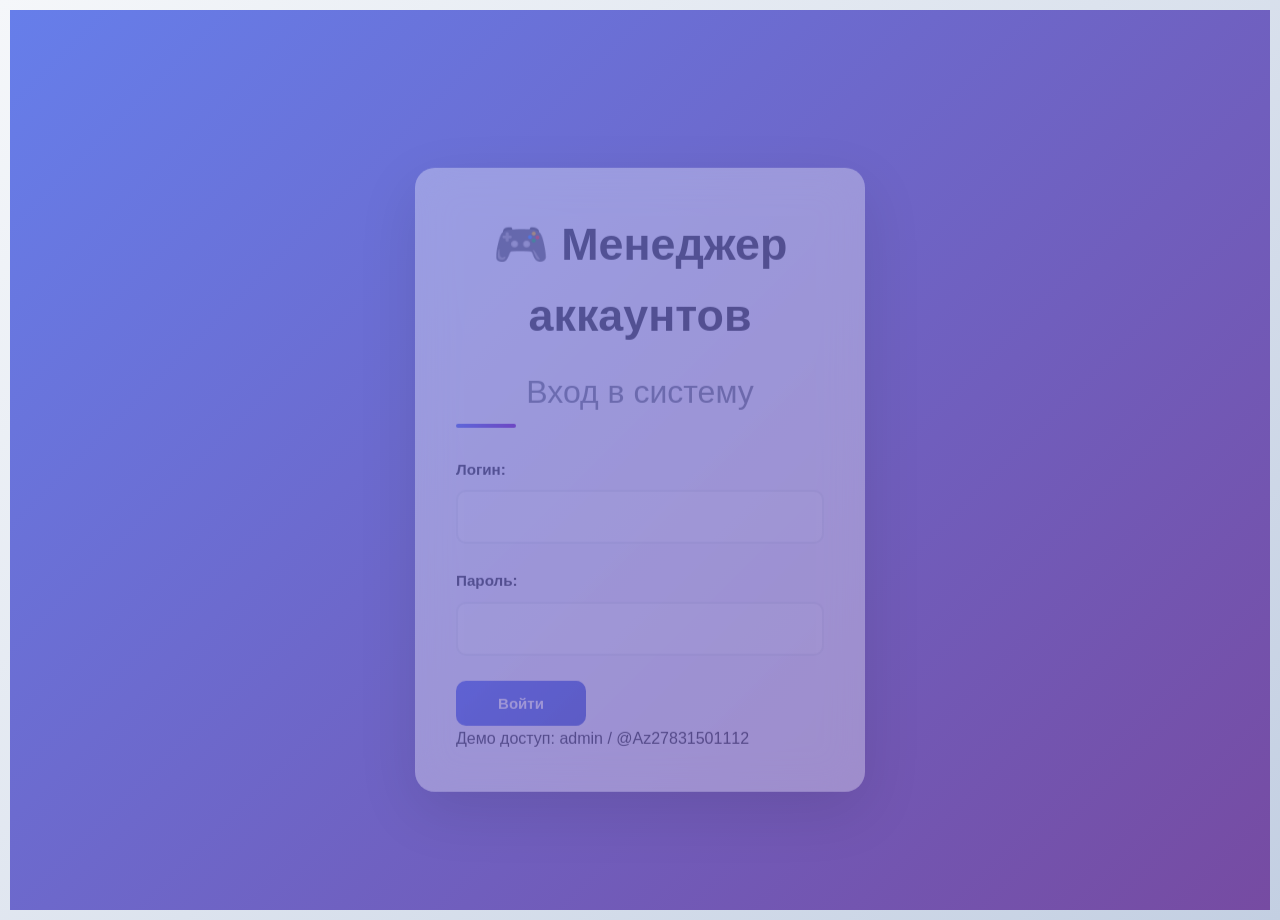
<file: index.html>
<!DOCTYPE html>
<html>
<head>
    <meta charset="UTF-8">
    <meta http-equiv="refresh" content="0; url=login.html">
    <title>Менеджер аккаунтов</title>
</head>
<body>
    <p>Перенаправление на страницу входа...</p>
</body>
</html>
</file>
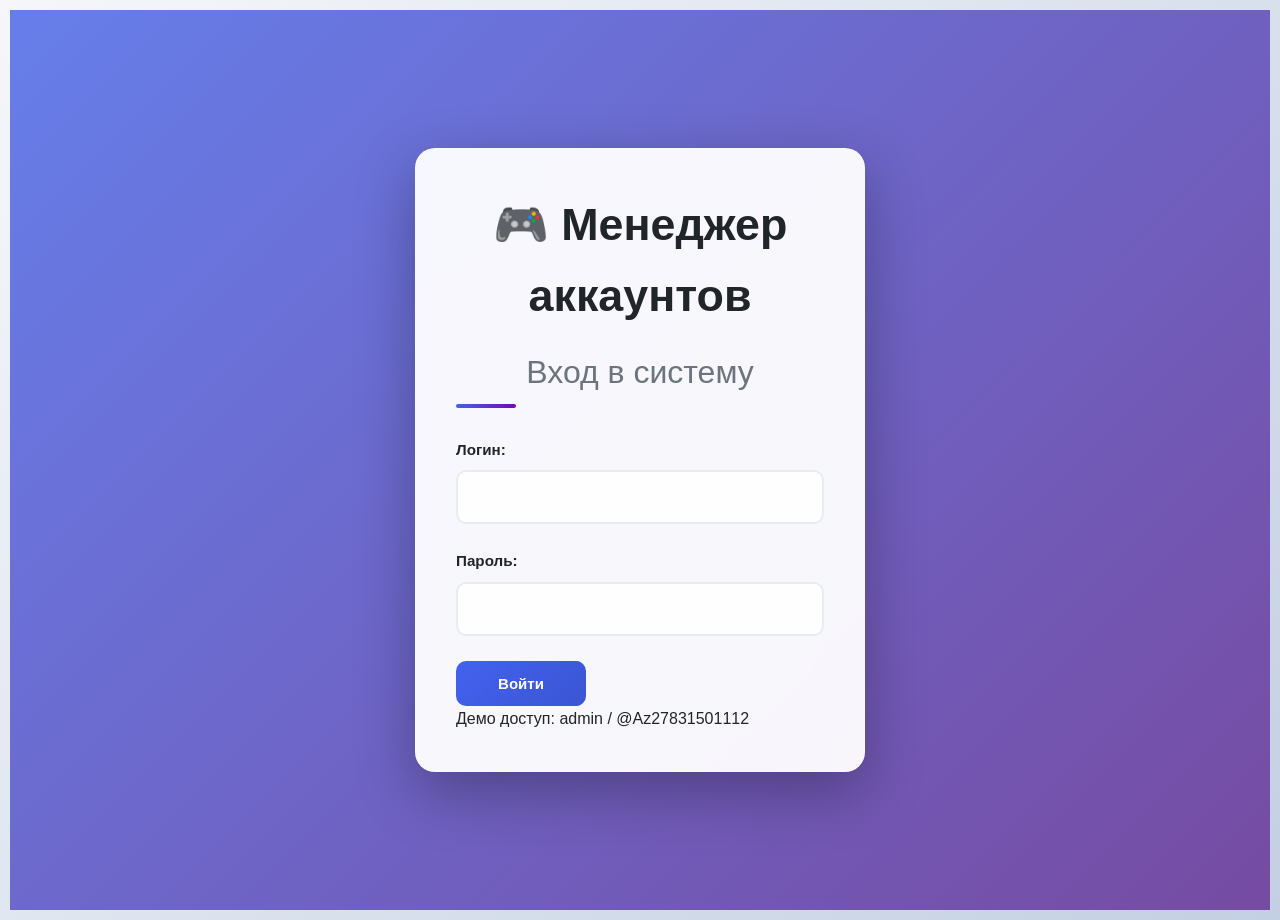
<file: accounts.html>
<!DOCTYPE html>
<html lang="ru">
<head>
    <meta charset="UTF-8">
    <meta name="viewport" content="width=device-width, initial-scale=1.0">
    <title>Список аккаунтов - Менеджер игровых аккаунтов</title>
    <link rel="stylesheet" href="style.css">
</head>
<body>
    <div class="container">
        <h1><span>📋</span><span>Список аккаунтов</span></h1>
        
        <div class="nav-buttons"></div>

        <div class="section">
            <div class="filters">
                <select id="filterGame" class="input">
                    <option value="">Все игры</option>
                </select>
                <input type="text" id="searchAccount" placeholder="Поиск по логину или почте..." class="input">
                <button onclick="filterAccounts()" class="btn btn-primary">Применить</button>
                <button onclick="clearFilters()" class="btn btn-secondary">Сбросить</button>
            </div>
        </div>

        <div class="section">
            <h2>👥 Все аккаунты</h2>
            <div id="accountsList" class="accounts-grid"></div>
        </div>
    </div>

    <div id="editModal" class="modal">
        <div class="modal-content">
            <span class="close" onclick="closeModal()">&times;</span>
            <h2>✏️ Редактировать аккаунт</h2>
            <div id="editForm" class="form-grid"></div>
        </div>
    </div>

    <script src="script.js"></script>
    <script src="auth.js"></script>
</body>
</html>
</file>
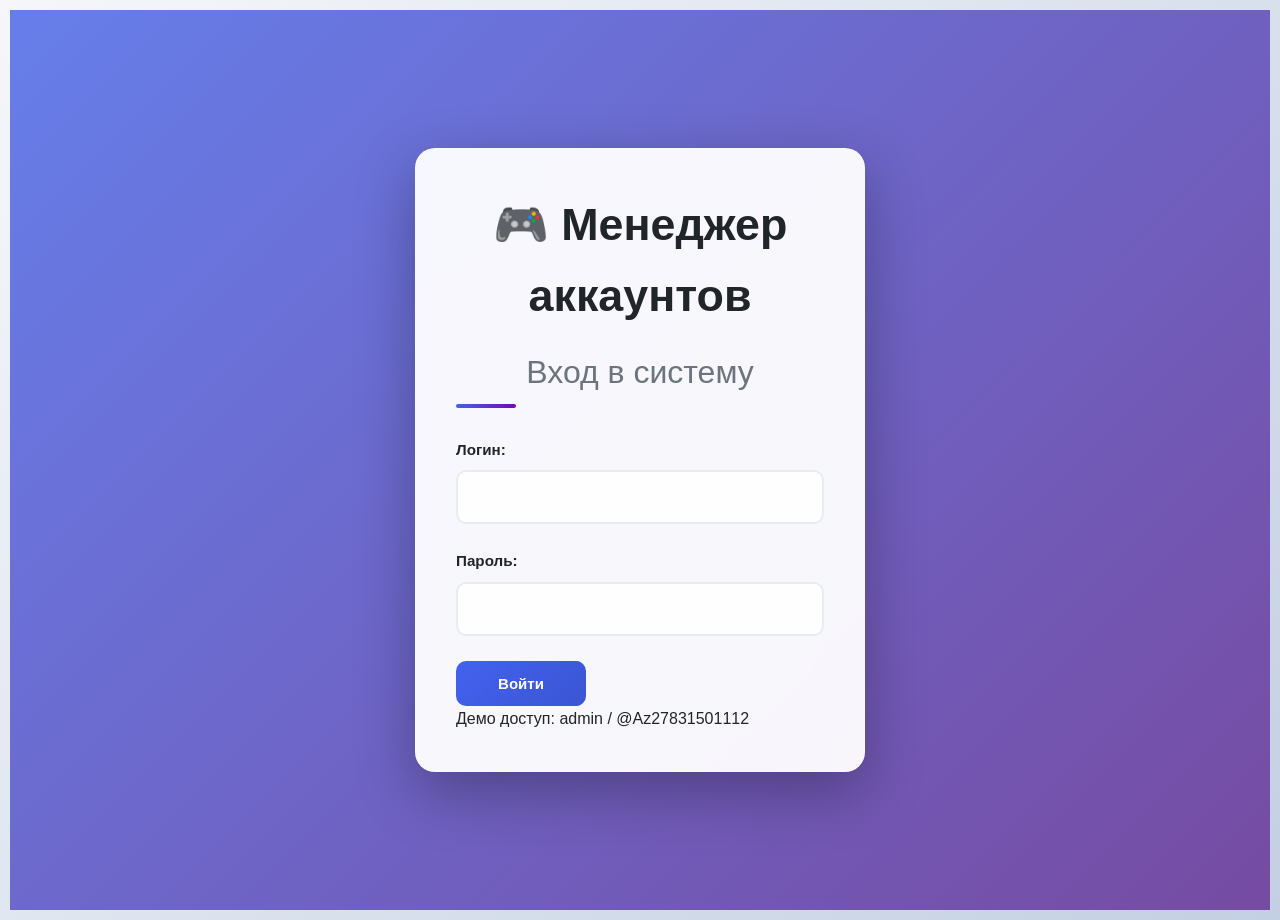
<file: add-account.html>
<!DOCTYPE html>
<html lang="ru">
<head>
    <meta charset="UTF-8">
    <meta name="viewport" content="width=device-width, initial-scale=1.0">
    <title>Добавить аккаунт - Менеджер игровых аккаунтов</title>
    <link rel="stylesheet" href="style.css">
</head>
<body>
    <div class="container">
        <h1><span>🎮</span><span>Добавить игровой аккаунт</span></h1>
        
        <div class="nav-buttons"></div>

        <div class="section">
            <h2>👤 Добавить новый аккаунт</h2>
            <div class="form-grid">
                <select id="accountGame" class="input" required>
                    <option value="">Выберите игру</option>
                </select>
                <input type="number" id="purchaseAmount" placeholder="Сумма закупа" class="input" step="0.01">
                <input type="text" id="psnLogin" placeholder="Логин PSN" class="input">
                <input type="text" id="psnPassword" placeholder="Пароль PSN" class="input">
                <input type="email" id="email" placeholder="Почта" class="input">
                <input type="text" id="emailPassword" placeholder="Пароль от почты" class="input">
                <input type="email" id="backupEmail" placeholder="Резервная почта" class="input">
                <input type="text" id="birthDate" placeholder="Дата рождения" class="input">
                <input type="text" id="psnCodes" placeholder="Коды PSN" class="input">
                <input type="text" id="psnAuthenticator" placeholder="PSN Аутентификатор" class="input">
                
                <div class="positions-section" style="grid-column: 1 / -1;">
                    <h3>Количество позиций:</h3>
                    <div class="positions-grid">
                        <label>П2 PS4: <input type="number" id="p2_ps4" class="input-small" value="0" min="0"></label>
                        <label>П3 PS4: <input type="number" id="p3_ps4" class="input-small" value="0" min="0"></label>
                        <label>П2 PS5: <input type="number" id="p2_ps5" class="input-small" value="0" min="0"></label>
                        <label>П3 PS5: <input type="number" id="p3_ps5" class="input-small" value="0" min="0"></label>
                    </div>
                </div>
                
                <button onclick="addAccount()" class="btn btn-success" style="grid-column: 1 / -1;">Добавить аккаунт</button>
            </div>
        </div>
    </div>

    <script src="script.js"></script>
    <script src="auth.js"></script>
</body>
</html>
</file>
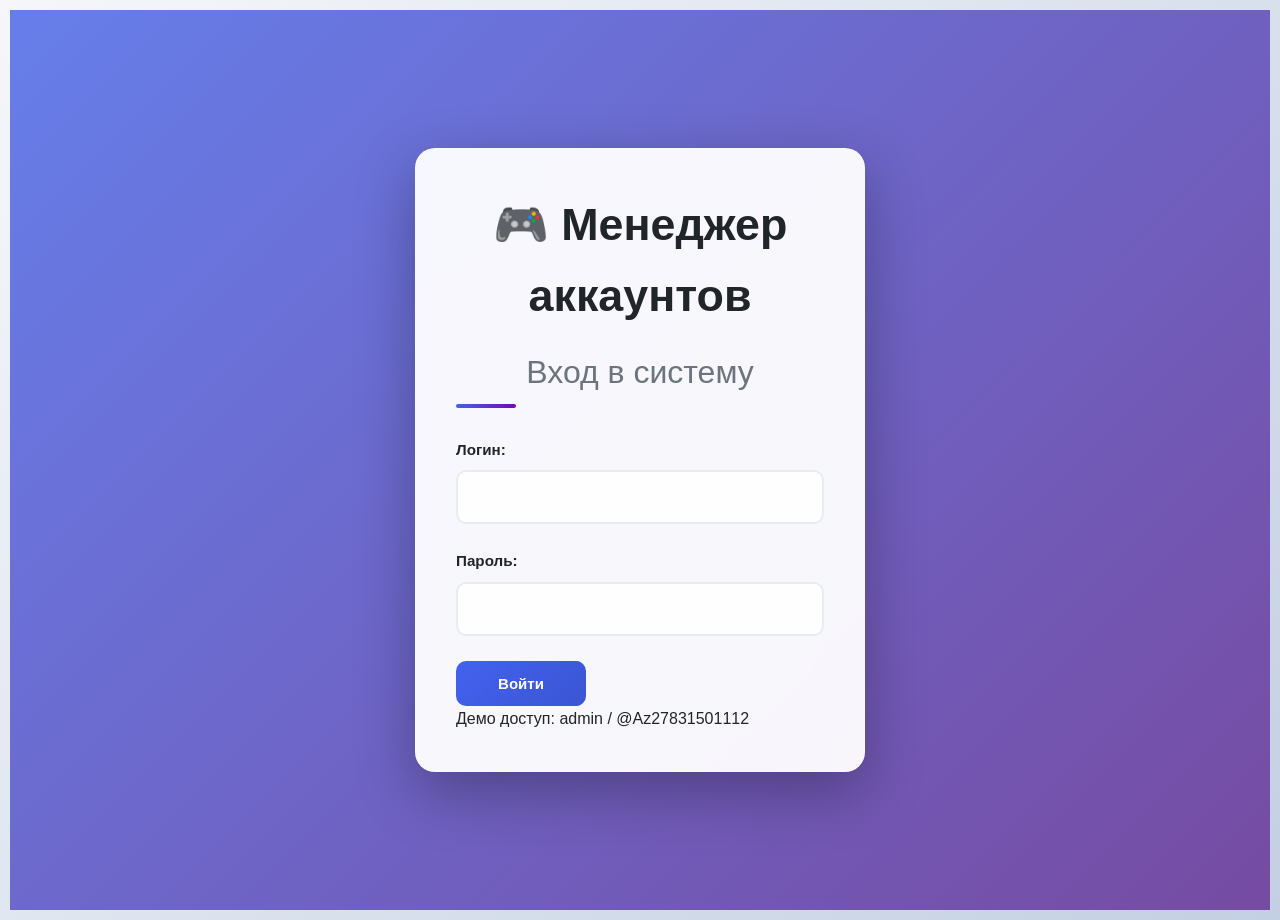
<file: free-accounts.html>
<!DOCTYPE html>
<html lang="ru">
<head>
    <meta charset="UTF-8">
    <meta name="viewport" content="width=device-width, initial-scale=1.0">
    <title>Свободные аккаунты - Менеджер игровых аккаунтов</title>
    <link rel="stylesheet" href="style.css">
</head>
<body>
    <div class="container">
        <h1><span>🆓</span><span>Свободные аккаунты</span></h1>
        
        <div class="nav-buttons"></div>

        <div class="section">
            <h2>👥 Аккаунты без привязки к игре</h2>
            <div id="freeAccountsList" class="accounts-grid"></div>
        </div>
    </div>

    <div id="editFreeModal" class="modal">
        <div class="modal-content">
            <span class="close" onclick="closeFreeModal()">&times;</span>
            <h2>🎮 Привязать игру к аккаунту</h2>
            <div id="editFreeForm" class="form-grid"></div>
        </div>
    </div>

    <script src="script.js"></script>
    <script src="auth.js"></script>
</body>
</html>
</file>
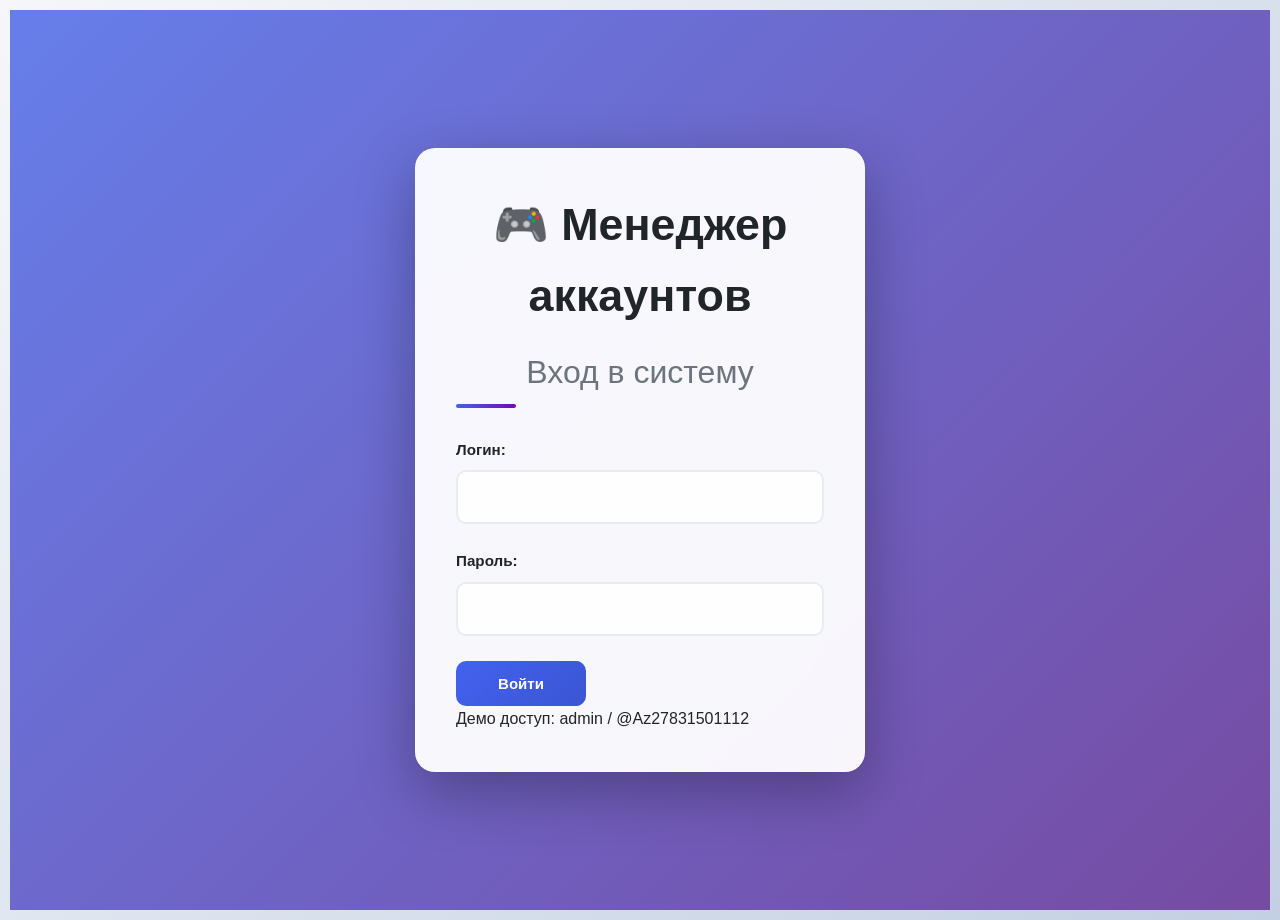
<file: games.html>
<!DOCTYPE html>
<html lang="ru">
<head>
    <meta charset="UTF-8">
    <meta name="viewport" content="width=device-width, initial-scale=1.0">
    <title>Управление играми - Менеджер игровых аккаунтов</title>
    <link rel="stylesheet" href="style.css">
</head>
<body>
    <div class="container">
        <h1><span>🎯</span><span>Управление играми</span></h1>
        
        <div class="nav-buttons"></div>

        <div class="section">
            <h2>➕ Добавить игру</h2>
            <div class="form-container">
                <input type="text" id="gameName" placeholder="Название игры" class="input">
                <button onclick="addGame()" class="btn btn-primary">Добавить игру</button>
            </div>
        </div>

        <div class="section">
            <h2>📚 Список игр</h2>
            <div id="gamesList" class="list"></div>
        </div>
    </div>

    <script src="script.js"></script>
    <script src="auth.js"></script>
</body>
</html>
</file>
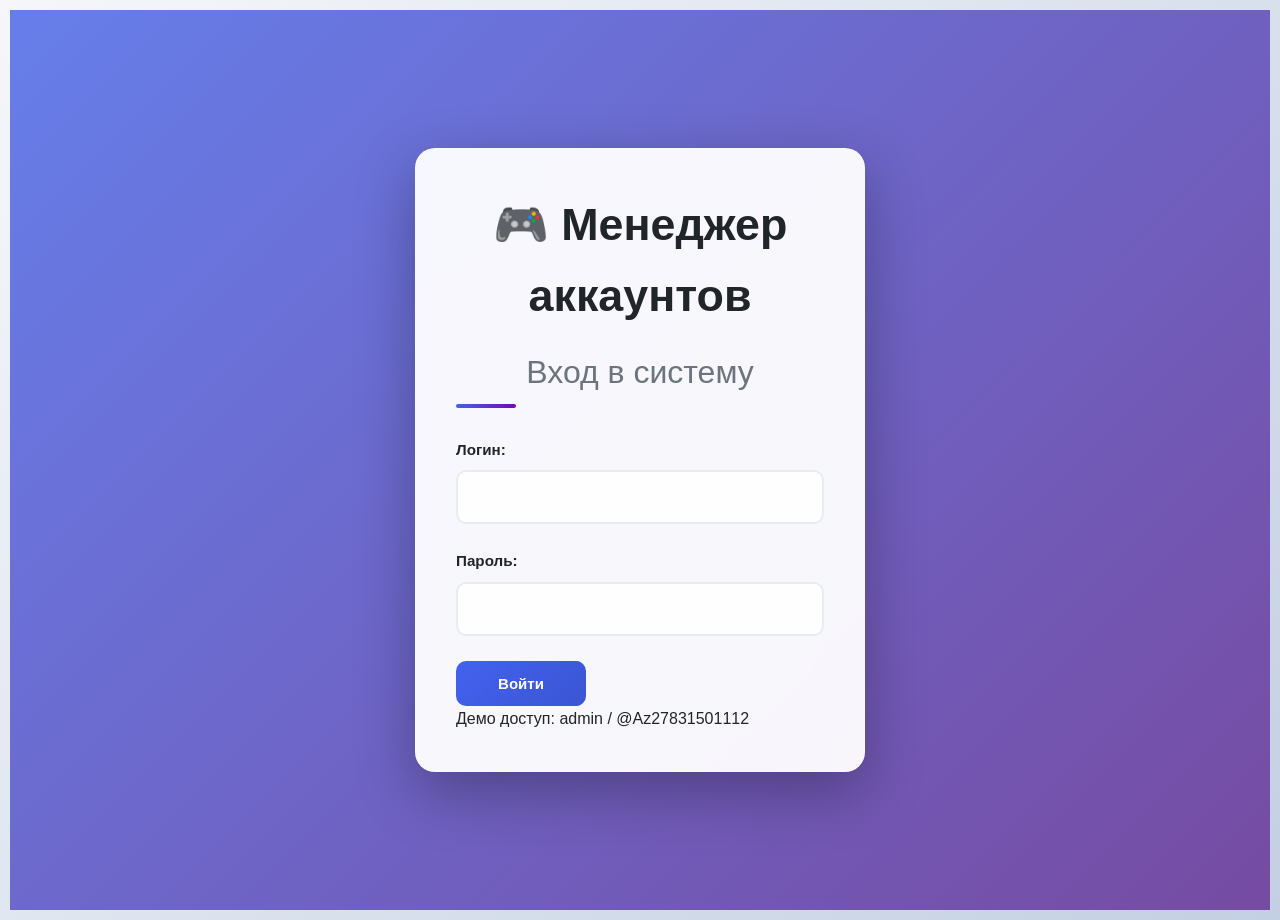
<file: login.html>
<!DOCTYPE html>
<html lang="ru">
<head>
    <meta charset="UTF-8">
    <meta name="viewport" content="width=device-width, initial-scale=1.0">
    <title>Вход - Менеджер игровых аккаунтов</title>
    <link rel="stylesheet" href="style.css">
</head>
<body>
    <div class="login-container">
        <div class="login-form">
            <h1>🎮 Менеджер аккаунтов</h1>
            <h2>Вход в систему</h2>
            
            <form id="loginForm">
                <div class="input-group">
                    <label for="loginUsername">Логин:</label>
                    <input type="text" id="loginUsername" required class="input">
                </div>
                
                <div class="input-group">
                    <label for="loginPassword">Пароль:</label>
                    <input type="password" id="loginPassword" required class="input">
                </div>
                
                <button type="submit" class="btn btn-primary btn-block">Войти</button>
            </form>
            
            <div id="loginError" style="color: red; margin-top: 15px; display: none;"></div>
            
            <div class="login-footer">
                <p>Демо доступ: admin / @Az27831501112</p>
            </div>
        </div>
    </div>

    <script src="auth.js"></script>
    <script>
        // Если уже авторизован - перенаправляем
        if (auth.currentUser) {
            window.location.href = 'manager.html';
        }

        document.getElementById('loginForm').addEventListener('submit', function(e) {
            e.preventDefault();
            
            const username = document.getElementById('loginUsername').value;
            const password = document.getElementById('loginPassword').value;
            
            if (auth.login(username, password)) {
                window.location.href = 'manager.html';
            } else {
                document.getElementById('loginError').textContent = 'Неверный логин или пароль';
                document.getElementById('loginError').style.display = 'block';
            }
        });
    </script>
</body>
</html>
</file>
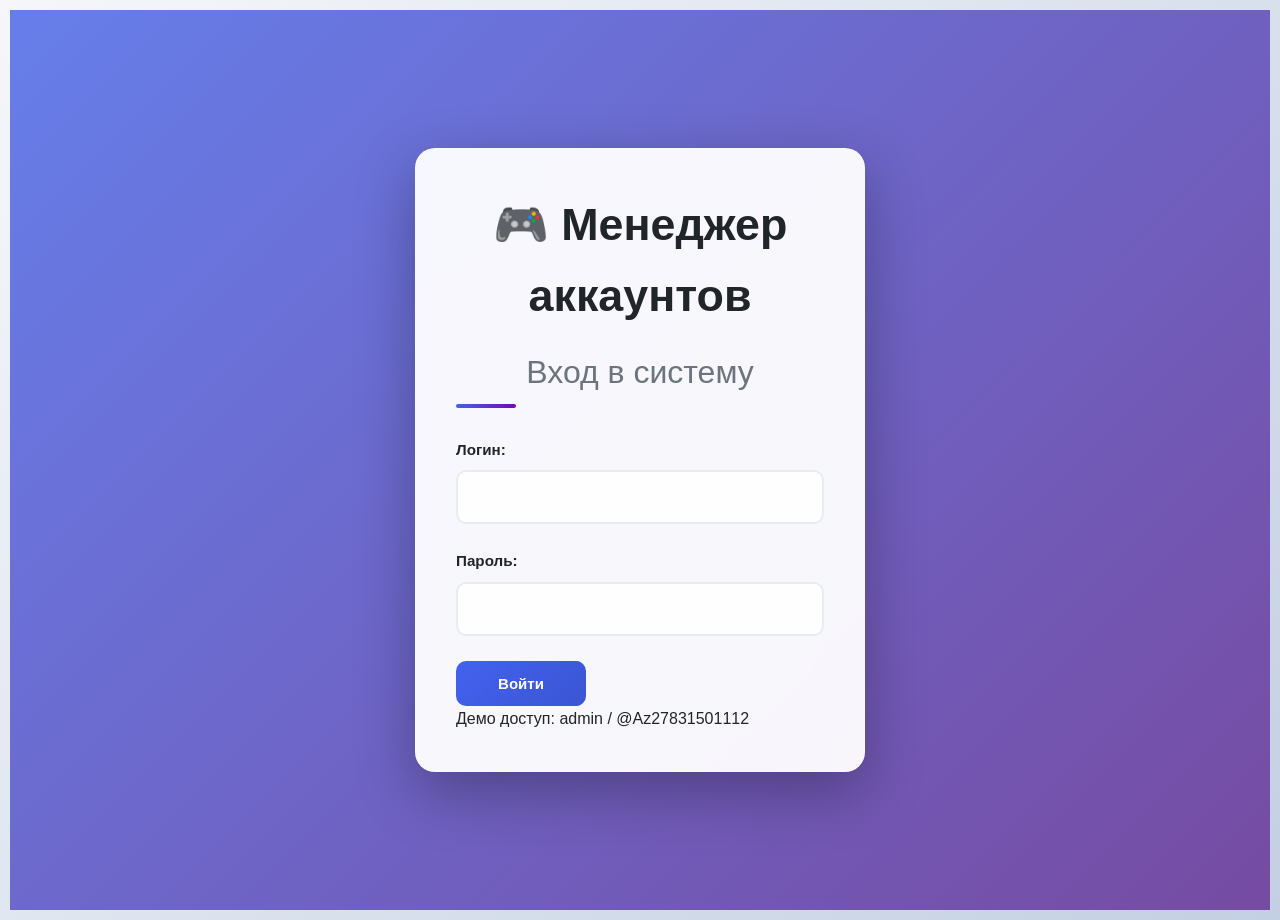
<file: manager.html>
<!DOCTYPE html>
<html lang="ru">
<head>
    <meta charset="UTF-8">
    <meta name="viewport" content="width=device-width, initial-scale=1.0">
    <title>Менеджер аккаунтов - Менеджер игровых аккаунтов</title>
    <link rel="stylesheet" href="style.css">
</head>
<body>
    <div class="container">
        <h1><span>👨‍💼</span><span>Менеджер аккаунтов</span></h1>
        
        <div class="nav-buttons"></div>

        <div class="section">
            <h2>🎯 Поиск аккаунтов</h2>
            <div class="search-container">
                <div class="search-group">
                    <label>Поиск по игре:</label>
                    <select id="managerGame" class="input">
                        <option value="">Выберите игру</option>
                    </select>
                    <button onclick="searchByGame()" class="btn btn-primary">Найти по игре</button>
                </div>
                
                <div class="search-group">
                    <label>Поиск по логину:</label>
                    <input type="text" id="managerLogin" placeholder="Введите логин PSN..." class="input">
                    <button onclick="searchByLogin()" class="btn btn-primary">Найти по логину</button>
                </div>
                
                <button onclick="clearManagerSearch()" class="btn btn-secondary">Очистить поиск</button>
            </div>
        </div>

        <div id="statsSection" class="stats-section" style="display: none;"></div>

        <div class="section">
            <h2>📊 Результаты поиска</h2>
            <div id="searchResults" class="accounts-grid-horizontal"></div>
        </div>
    </div>

    <div id="saleModal" class="modal">
        <div class="modal-content">
            <span class="close" onclick="closeSaleModal()">&times;</span>
            <div id="saleModalContent"></div>
        </div>
    </div>

    <script src="script.js"></script>
    <script src="auth.js"></script>
</body>
</html>
</file>
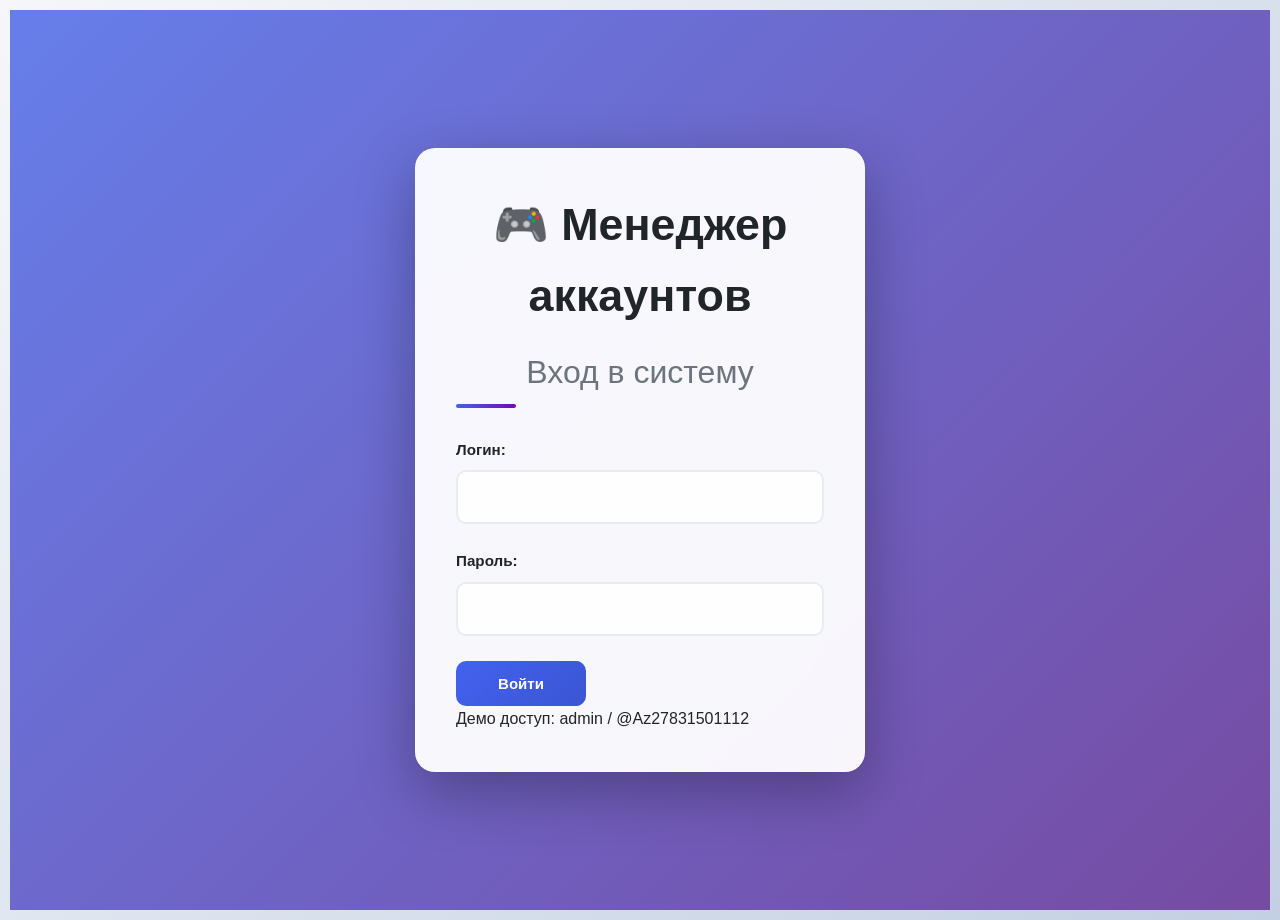
<file: reports.html>
<!DOCTYPE html>
<html lang="ru">
<head>
    <meta charset="UTF-8">
    <meta name="viewport" content="width=device-width, initial-scale=1.0">
    <title>Отчеты - Менеджер игровых аккаунтов</title>
    <link rel="stylesheet" href="style.css">
</head>
<body>
    <div class="container">
        <h1><span>📊</span><span>Отчеты и статистика</span></h1>
        
        <div class="nav-buttons"></div>

        <div class="section">
            <h2>📅 Период отчета</h2>
            <div class="period-selector">
                <div class="period-group">
                    <label for="startDate">С:</label>
                    <input type="date" id="startDate" class="input">
                </div>
                <div class="period-group">
                    <label for="endDate">По:</label>
                    <input type="date" id="endDate" class="input">
                </div>
                <button onclick="generateReport()" class="btn btn-primary">Сгенерировать отчет</button>
                <button onclick="generateFullReport()" class="btn btn-secondary">За все время</button>
            </div>
        </div>

        <div id="reportResults"></div>
    </div>

    <script src="script.js"></script>
    <script src="auth.js"></script>
</body>
</html>
</file>
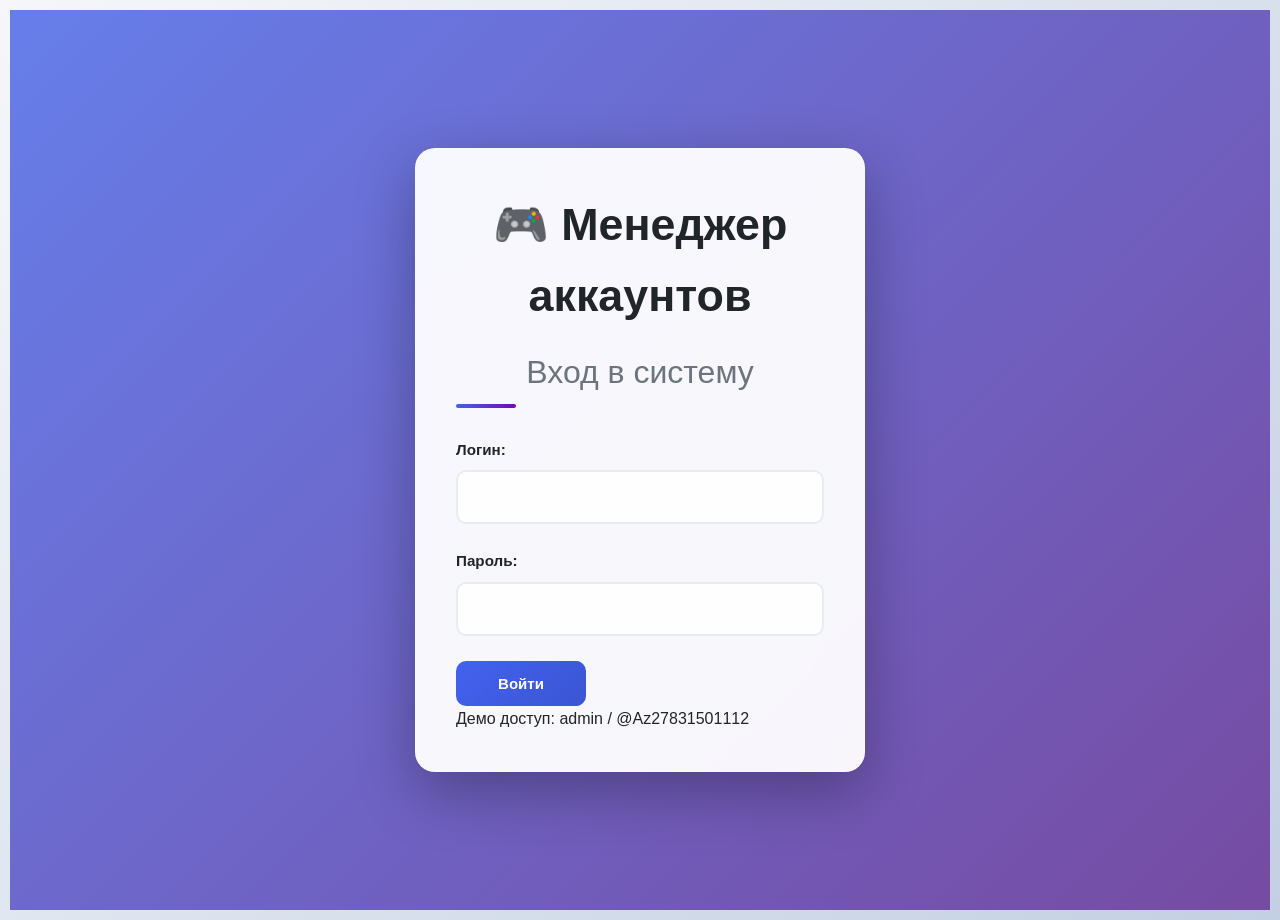
<file: workers.html>
<!DOCTYPE html>
<html lang="ru">
<head>
    <meta charset="UTF-8">
    <meta name="viewport" content="width=device-width, initial-scale=1.0">
    <title>Работники - Менеджер игровых аккаунтов</title>
    <link rel="stylesheet" href="style.css">
</head>
<body>
    <div class="container">
        <h1>👑 Управление работниками</h1>
        
        <div class="nav-buttons"></div>

        <div id="accessDenied" class="section" style="display: none;">
            <div class="empty">
                <h2>🚫 Доступ запрещен</h2>
                <p>Только администратор имеет доступ к управлению работниками</p>
                <button onclick="location.href='manager.html'" class="btn btn-primary">Вернуться на панель</button>
            </div>
        </div>

        <div id="adminContent" style="display: none;">
            <div class="section">
                <h2>➕ Добавить работника</h2>
                <div class="form-grid">
                    <input type="text" id="newWorkerName" placeholder="ФИО работника" class="input" required>
                    <input type="text" id="newWorkerLogin" placeholder="Логин" class="input" required>
                    <input type="password" id="newWorkerPassword" placeholder="Пароль" class="input" required>
                    <button onclick="addNewWorker()" class="btn btn-success" style="grid-column: 1 / -1;">Добавить работника</button>
                </div>
            </div>

            <div class="section">
                <h2>📋 Список работников</h2>
                <div id="workersList" class="list"></div>
            </div>
        </div>
    </div>

    <script src="script.js"></script>
    <script src="auth.js"></script>
    <script src="workers.js"></script>
    <script>
        function checkAccess() {
            if (!auth.isAdmin()) {
                document.getElementById('accessDenied').style.display = 'block';
                document.getElementById('adminContent').style.display = 'none';
            } else {
                document.getElementById('accessDenied').style.display = 'none';
                document.getElementById('adminContent').style.display = 'block';
                displayWorkers();
            }
        }

        function addNewWorker() {
            if (!auth.isAdmin()) {
                alert('Недостаточно прав');
                return;
            }

            const workerData = {
                name: document.getElementById('newWorkerName').value,
                username: document.getElementById('newWorkerLogin').value,
                password: document.getElementById('newWorkerPassword').value
            };

            if (workersManager.addWorker(workerData)) {
                alert('Работник успешно добавлен!');
                displayWorkers();
                document.getElementById('newWorkerName').value = '';
                document.getElementById('newWorkerLogin').value = '';
                document.getElementById('newWorkerPassword').value = '';
            }
        }

        function displayWorkers() {
            if (!auth.isAdmin()) return;

            const workersList = document.getElementById('workersList');
            const workers = workersManager.getWorkers();

            if (workers.length === 0) {
                workersList.innerHTML = '<div class="empty">Нет работников</div>';
                return;
            }

            workersList.innerHTML = workers.map(worker => `
                <div class="item">
                    <div class="account-info">
                        <strong>${worker.name}</strong>
                        <div>
                            <small>Логин: ${worker.username} | Роль: ${worker.role === 'admin' ? '👑 Администратор' : '👷 Работник'}</small>
                            <br>
                            <small>Добавлен: ${new Date(worker.created).toLocaleDateString('ru-RU')} | 
                            Статус: ${worker.active ? '✅ Активен' : '❌ Неактивен'}</small>
                        </div>
                    </div>
                    <div>
                        ${worker.id !== auth.currentUser.id ? 
                            `<button class="btn btn-danger btn-small" onclick="deleteWorker(${worker.id})">🗑️ Удалить</button>` : 
                            '<span class="current-user">Это вы</span>'
                        }
                    </div>
                </div>
            `).join('');
        }

        function deleteWorker(workerId) {
            if (!auth.isAdmin()) {
                alert('Недостаточно прав');
                return;
            }

            if (confirm('Удалить этого работника?')) {
                if (workersManager.deleteWorker(workerId)) {
                    displayWorkers();
                }
            }
        }

        document.addEventListener('DOMContentLoaded', checkAccess);
    </script>
</body>
</html>
</file>
<file: style.css>
* {
    margin: 0;
    padding: 0;
    box-sizing: border-box;
}

:root {
    --primary: #4361ee;
    --primary-dark: #3a56d4;
    --secondary: #7209b7;
    --success: #4cc9f0;
    --danger: #f72585;
    --warning: #f8961e;
    --light: #f8f9fa;
    --dark: #212529;
    --gray: #6c757d;
    --gray-light: #e9ecef;
    --border-radius: 12px;
    --shadow: 0 4px 20px rgba(0, 0, 0, 0.08);
    --shadow-hover: 0 8px 30px rgba(0, 0, 0, 0.12);
    --transition: all 0.3s cubic-bezier(0.4, 0, 0.2, 1);
}

body {
    font-family: 'Inter', -apple-system, BlinkMacSystemFont, 'Segoe UI', Roboto, sans-serif;
    line-height: 1.6;
    color: var(--dark);
    background: linear-gradient(135deg, #f5f7fa 0%, #c3cfe2 100%);
    min-height: 100vh;
    padding: 10px;
}

.container {
    max-width: 1200px;
    margin: 0 auto;
    background: rgba(255, 255, 255, 0.95);
    backdrop-filter: blur(10px);
    padding: 25px;
    border-radius: var(--border-radius);
    box-shadow: var(--shadow);
    border: 1px solid rgba(255, 255, 255, 0.2);
}

/* Заголовки */
h1 {
    text-align: center;
    margin-bottom: 30px;
    color: var(--dark);
    font-size: clamp(1.8rem, 4vw, 2.8rem);
    font-weight: 800;
    position: relative;
}

h1 span:not(:first-child) {
    background: linear-gradient(135deg, var(--primary) 0%, var(--secondary) 100%);
    -webkit-background-clip: text;
    -webkit-text-fill-color: transparent;
    background-clip: text;
}

/* Эмодзи остаются своими цветами */
h1 span:first-child {
    display: inline-block;
    margin-right: 10px;
    -webkit-text-fill-color: initial !important;
    background: none !important;
}

h2 {
    margin-bottom: 25px;
    color: var(--dark);
    font-weight: 700;
    font-size: clamp(1.4rem, 3vw, 2rem);
    position: relative;
    padding-bottom: 10px;
}

h2::after {
    content: '';
    position: absolute;
    bottom: 0;
    left: 0;
    width: 60px;
    height: 4px;
    background: linear-gradient(90deg, var(--primary), var(--secondary));
    border-radius: 2px;
}

h3 {
    color: var(--dark);
    margin-bottom: 20px;
    font-weight: 600;
    font-size: clamp(1.2rem, 2.5vw, 1.6rem);
}

/* Навигация */
.nav-buttons {
    display: flex;
    gap: 12px;
    margin-bottom: 30px;
    flex-wrap: wrap;
    justify-content: center;
    padding: 15px;
    background: rgba(255, 255, 255, 0.7);
    backdrop-filter: blur(10px);
    border-radius: var(--border-radius);
    border: 1px solid rgba(255, 255, 255, 0.3);
    box-shadow: 0 2px 10px rgba(0, 0, 0, 0.05);
    transition: all 0.3s ease;
}

/* Кнопки навигации с правильными отступами для эмодзи */
.nav-buttons .btn {
    display: flex;
    align-items: center;
    justify-content: center;
    gap: 8px;
    padding: 14px 20px;
    min-width: 160px;
    text-align: center;
}

.nav-buttons .btn span {
    display: inline-block;
}

.nav-text {
    font-weight: 500;
    white-space: nowrap;
}

/* Мобильное меню */
.mobile-menu-toggle {
    display: none;
    width: 100%;
    padding: 16px;
    margin-bottom: 15px;
    background: linear-gradient(135deg, var(--primary) 0%, var(--primary-dark) 100%);
    color: white;
    border: none;
    border-radius: 10px;
    font-size: 16px;
    font-weight: 600;
    cursor: pointer;
    text-align: center;
    transition: var(--transition);
}

.mobile-menu-toggle:hover {
    transform: translateY(-2px);
    box-shadow: var(--shadow-hover);
}

/* Основные кнопки */
.btn {
    padding: 14px 24px;
    border: none;
    border-radius: 10px;
    font-size: 15px;
    font-weight: 600;
    cursor: pointer;
    transition: var(--transition);
    display: inline-flex;
    align-items: center;
    justify-content: center;
    gap: 8px;
    flex: 1;
    min-width: 130px;
    text-align: center;
    white-space: nowrap;
    overflow: hidden;
    text-overflow: ellipsis;
    position: relative;
    overflow: hidden;
}

.btn::after {
    content: '';
    position: absolute;
    top: 50%;
    left: 50%;
    width: 5px;
    height: 5px;
    background: rgba(255, 255, 255, 0.5);
    opacity: 0;
    border-radius: 100%;
    transform: scale(1, 1) translate(-50%);
    transform-origin: 50% 50%;
}

.btn:focus:not(:active)::after {
    animation: ripple 1s ease-out;
}

@keyframes ripple {
    0% {
        transform: scale(0, 0);
        opacity: 0.5;
    }
    100% {
        transform: scale(20, 20);
        opacity: 0;
    }
}

.btn-primary {
    background: linear-gradient(135deg, var(--primary) 0%, var(--primary-dark) 100%);
    color: white;
}

.btn-secondary {
    background: linear-gradient(135deg, var(--gray) 0%, #5a6268 100%);
    color: white;
}

.btn-success {
    background: linear-gradient(135deg, var(--success) 0%, #00b4d8 100%);
    color: white;
}

.btn-danger {
    background: linear-gradient(135deg, var(--danger) 0%, #e63946 100%);
    color: white;
}

.btn:hover {
    transform: translateY(-3px);
    box-shadow: var(--shadow-hover);
}

.btn:active {
    transform: translateY(-1px);
}

.btn-small {
    padding: 10px 18px;
    font-size: 14px;
    min-width: auto;
    border-radius: 8px;
}

/* Секции */
.section {
    margin-bottom: 30px;
    padding: 25px;
    background: rgba(255, 255, 255, 0.9);
    backdrop-filter: blur(10px);
    border-radius: var(--border-radius);
    border: 1px solid rgba(255, 255, 255, 0.3);
    box-shadow: 0 2px 15px rgba(0, 0, 0, 0.05);
    transition: var(--transition);
}

.section:hover {
    box-shadow: 0 5px 25px rgba(0, 0, 0, 0.08);
    transform: translateY(-2px);
}

/* Формы */
.form-container {
    display: flex;
    gap: 15px;
    margin-bottom: 25px;
    align-items: end;
    flex-wrap: wrap;
}

.form-grid {
    display: grid;
    grid-template-columns: repeat(auto-fit, minmax(280px, 1fr));
    gap: 20px;
    margin-bottom: 25px;
}

.input {
    padding: 16px;
    border: 2px solid var(--gray-light);
    border-radius: 10px;
    font-size: 16px;
    transition: var(--transition);
    width: 100%;
    background: rgba(255, 255, 255, 0.9);
    color: var(--dark);
    font-family: inherit;
}

.input:focus {
    outline: none;
    border-color: var(--primary);
    box-shadow: 0 0 0 3px rgba(67, 97, 238, 0.1);
    background: white;
}

.input-small {
    padding: 12px;
    width: 100%;
    max-width: 100px;
    background: rgba(255, 255, 255, 0.9);
    color: var(--dark);
}

/* Карточки */
.positions-section {
    background: linear-gradient(135deg, rgba(67, 97, 238, 0.05) 0%, rgba(114, 9, 183, 0.05) 100%);
    padding: 25px;
    border-radius: var(--border-radius);
    margin: 20px 0;
    border: 1px solid rgba(67, 97, 238, 0.1);
    grid-column: 1 / -1;
}

.positions-grid {
    display: grid;
    grid-template-columns: repeat(auto-fit, minmax(160px, 1fr));
    gap: 20px;
}

/* Карточки аккаунтов */
.accounts-grid {
    display: grid;
    grid-template-columns: repeat(auto-fill, minmax(min(100%, 380px), 1fr));
    gap: 20px;
}

.account-card {
    background: linear-gradient(135deg, rgba(255, 255, 255, 0.95) 0%, rgba(248, 249, 250, 0.95) 100%);
    padding: 25px;
    border-radius: var(--border-radius);
    border-left: 5px solid var(--primary);
    box-shadow: var(--shadow);
    border: 1px solid rgba(255, 255, 255, 0.3);
    display: flex;
    flex-direction: column;
    min-height: 320px;
    transition: var(--transition);
    position: relative;
    overflow: hidden;
}

.account-card::before {
    content: '';
    position: absolute;
    top: 0;
    left: 0;
    right: 0;
    height: 4px;
    background: linear-gradient(90deg, var(--primary), var(--secondary));
}

.account-card:hover {
    transform: translateY(-5px);
    box-shadow: var(--shadow-hover);
}

.account-header {
    display: flex;
    justify-content: space-between;
    align-items: start;
    margin-bottom: 20px;
    flex-wrap: wrap;
    gap: 12px;
}

.account-game {
    font-weight: 700;
    color: var(--dark);
    font-size: 1.2em;
    flex: 1;
    min-width: 160px;
}

.account-price {
    background: linear-gradient(135deg, var(--success) 0%, #00b4d8 100%);
    color: white;
    padding: 8px 16px;
    border-radius: 20px;
    font-size: 0.95em;
    font-weight: 600;
    white-space: nowrap;
    box-shadow: 0 2px 10px rgba(76, 201, 240, 0.3);
}

.account-info {
    margin-bottom: 20px;
    flex: 1;
}

.info-row {
    display: flex;
    flex-wrap: wrap;
    justify-content: space-between;
    margin-bottom: 12px;
    padding-bottom: 10px;
    border-bottom: 1px solid rgba(0, 0, 0, 0.05);
    gap: 8px;
}

.info-label {
    font-weight: 600;
    color: var(--gray);
    min-width: 140px;
    font-size: 0.95em;
    display: flex;
    align-items: center;
    gap: 8px;
}

.info-label::before {
    content: '•';
    color: var(--primary);
    font-size: 1.5em;
}

.info-value {
    color: var(--dark);
    max-width: 200px;
    word-break: break-word;
    text-align: right;
    font-weight: 500;
    font-size: 0.95em;
    flex: 1;
}

.positions-info {
    background: linear-gradient(135deg, rgba(67, 97, 238, 0.05) 0%, rgba(114, 9, 183, 0.05) 100%);
    padding: 20px;
    border-radius: 10px;
    margin: 20px 0;
    border: 1px solid rgba(67, 97, 238, 0.1);
}

.account-actions {
    display: flex;
    gap: 10px;
    margin-top: auto;
    flex-wrap: wrap;
}

/* Кнопки позиций */
.position-single {
    background: linear-gradient(135deg, var(--primary) 0%, var(--primary-dark) 100%);
    color: white;
    padding: 10px 14px;
    border-radius: 8px;
    font-weight: 700;
    cursor: pointer;
    font-size: 0.9em;
    min-width: 35px;
    min-height: 35px;
    text-align: center;
    transition: var(--transition);
    display: flex;
    align-items: center;
    justify-content: center;
    box-shadow: 0 2px 8px rgba(67, 97, 238, 0.2);
    border: 2px solid transparent;
}

.position-single:hover {
    transform: scale(1.1) rotate(3deg);
    box-shadow: 0 4px 15px rgba(67, 97, 238, 0.3);
    border-color: rgba(255, 255, 255, 0.5);
}

.position-single.sold {
    background: linear-gradient(135deg, var(--danger) 0%, #e63946 100%);
}

.position-single.sold:hover {
    transform: scale(1.1) rotate(-3deg);
    box-shadow: 0 4px 15px rgba(247, 37, 133, 0.3);
}

/* Статистика */
.stats-section {
    background: linear-gradient(135deg, var(--dark) 0%, #343a40 100%);
    color: white;
    padding: 30px;
    border-radius: var(--border-radius);
    margin-bottom: 25px;
    border: 1px solid rgba(255, 255, 255, 0.1);
    position: relative;
    overflow: hidden;
}

.stats-section::before {
    content: '';
    position: absolute;
    top: -50%;
    left: -50%;
    width: 200%;
    height: 200%;
    background: radial-gradient(circle, rgba(67, 97, 238, 0.1) 0%, transparent 70%);
    animation: pulse 15s infinite linear;
}

@keyframes pulse {
    0% { transform: rotate(0deg); }
    100% { transform: rotate(360deg); }
}

.stats-grid {
    display: grid;
    grid-template-columns: repeat(auto-fit, minmax(160px, 1fr));
    gap: 20px;
    position: relative;
    z-index: 1;
}

.stat-card {
    background: rgba(255, 255, 255, 0.1);
    backdrop-filter: blur(10px);
    padding: 25px;
    border-radius: 15px;
    text-align: center;
    border: 1px solid rgba(255, 255, 255, 0.1);
    transition: var(--transition);
    position: relative;
    overflow: hidden;
}

.stat-card::before {
    content: '';
    position: absolute;
    top: 0;
    left: 0;
    right: 0;
    height: 3px;
    background: linear-gradient(90deg, var(--primary), var(--secondary));
}

.stat-card:hover {
    transform: translateY(-5px);
    background: rgba(255, 255, 255, 0.15);
    border-color: rgba(255, 255, 255, 0.2);
}

.stat-value {
    font-size: 2.2em;
    font-weight: 800;
    color: white;
    margin: 15px 0;
    text-shadow: 0 2px 10px rgba(0, 0, 0, 0.2);
}

.stat-label {
    color: rgba(255, 255, 255, 0.9);
    font-size: 0.9em;
    font-weight: 600;
    text-transform: uppercase;
    letter-spacing: 1px;
}

/* Логин форма */
.login-container {
    display: flex;
    justify-content: center;
    align-items: center;
    min-height: 100vh;
    background: linear-gradient(135deg, #667eea 0%, #764ba2 100%);
    padding: 20px;
}

.login-form {
    background: rgba(255, 255, 255, 0.95);
    backdrop-filter: blur(20px);
    padding: 40px;
    border-radius: 20px;
    box-shadow: 0 20px 60px rgba(0, 0, 0, 0.3);
    width: 100%;
    max-width: 450px;
    border: 1px solid rgba(255, 255, 255, 0.3);
    animation: slideUp 0.6s ease-out;
}

@keyframes slideUp {
    from {
        opacity: 0;
        transform: translateY(30px);
    }
    to {
        opacity: 1;
        transform: translateY(0);
    }
}

.login-form h1 {
    margin-bottom: 15px;
}

.login-form h2 {
    text-align: center;
    margin-bottom: 30px;
    color: var(--gray);
    font-weight: normal;
}

.input-group {
    margin-bottom: 25px;
}

.input-group label {
    display: block;
    margin-bottom: 8px;
    font-weight: 600;
    color: var(--dark);
    font-size: 0.95em;
}

/* Переключатель темы */
.theme-toggle {
    position: fixed;
    top: 20px;
    right: 20px;
    z-index: 1000;
}

.theme-btn {
    width: 50px;
    height: 50px;
    border-radius: 50%;
    background: var(--primary);
    color: white;
    border: none;
    cursor: pointer;
    display: flex;
    align-items: center;
    justify-content: center;
    font-size: 1.2em;
    box-shadow: var(--shadow);
    transition: var(--transition);
}

.theme-btn:hover {
    transform: rotate(30deg) scale(1.1);
}

/* Темная тема */
body.dark-theme {
    --primary: #4361ee;
    --primary-dark: #3a56d4;
    --secondary: #7209b7;
    --success: #4cc9f0;
    --danger: #f72585;
    --light: #121212;
    --dark: #f8f9fa;
    --gray: #adb5bd;
    --gray-light: #2d3748;
    background: linear-gradient(135deg, #0f172a 0%, #1e293b 100%);
}

body.dark-theme .container,
body.dark-theme .section,
body.dark-theme .account-card,
body.dark-theme .login-form {
    background: rgba(30, 41, 59, 0.9);
    border-color: rgba(255, 255, 255, 0.1);
    color: var(--dark);
}

body.dark-theme .input {
    background: rgba(15, 23, 42, 0.8);
    color: var(--dark);
    border-color: rgba(255, 255, 255, 0.1);
}

body.dark-theme .input:focus {
    background: rgba(15, 23, 42, 0.9);
    border-color: var(--primary);
}

body.dark-theme .info-label {
    color: var(--gray);
}

body.dark-theme .nav-buttons {
    background: rgba(30, 41, 59, 0.8);
    border-color: rgba(255, 255, 255, 0.1);
}

body.dark-theme .mobile-menu-toggle {
    background: linear-gradient(135deg, #3a56d4 0%, #2d46b3 100%);
}

body.dark-theme h1 span:not(:first-child) {
    background: linear-gradient(135deg, #4cc9f0 0%, #f72585 100%);
    -webkit-background-clip: text;
    -webkit-text-fill-color: transparent;
    background-clip: text;
}

/* Анимация загрузки */
.loading {
    display: inline-block;
    width: 20px;
    height: 20px;
    border: 3px solid rgba(67, 97, 238, 0.3);
    border-radius: 50%;
    border-top-color: var(--primary);
    animation: spin 1s ease-in-out infinite;
}

@keyframes spin {
    to { transform: rotate(360deg); }
}

/* Уведомления */
.notification {
    position: fixed;
    top: 20px;
    right: 20px;
    padding: 15px 25px;
    border-radius: 10px;
    background: white;
    box-shadow: var(--shadow-hover);
    display: flex;
    align-items: center;
    gap: 10px;
    transform: translateX(150%);
    transition: transform 0.4s cubic-bezier(0.68, -0.55, 0.265, 1.55);
    z-index: 9999;
}

.notification.show {
    transform: translateX(0);
}

.notification.success {
    border-left: 4px solid var(--success);
}

.notification.error {
    border-left: 4px solid var(--danger);
}

.notification.info {
    border-left: 4px solid var(--primary);
}

/* Мобильная адаптация */
@media (max-width: 768px) {
    .container {
        padding: 20px;
    }
    
    .section {
        padding: 20px;
    }
    
    .nav-buttons {
        flex-direction: column;
        max-height: 0;
        overflow: hidden;
        opacity: 0;
        padding: 0;
        margin-bottom: 0;
        gap: 8px;
    }
    
    .nav-buttons.active {
        max-height: 500px;
        opacity: 1;
        padding: 15px;
        margin-bottom: 20px;
    }
    
    .mobile-menu-toggle {
        display: block;
    }
    
    .nav-buttons .btn {
        width: 100%;
        justify-content: flex-start;
        padding: 12px 20px;
        text-align: left;
        min-width: auto;
    }
    
    /* На мобильных скрываем текст в кнопках навигации */
    .nav-text {
        display: inline-block;
    }
    
    .btn {
        padding: 12px 16px;
        font-size: 14px;
        min-width: 120px;
    }
    
    .form-grid {
        grid-template-columns: 1fr;
        gap: 15px;
    }
    
    .stats-grid {
        grid-template-columns: repeat(2, 1fr);
        gap: 15px;
    }
    
    .stat-card {
        padding: 20px;
    }
    
    .login-form {
        padding: 30px 20px;
    }
    
    .theme-toggle {
        top: 10px;
        right: 10px;
    }
    
    .theme-btn {
        width: 40px;
        height: 40px;
        font-size: 1em;
    }
}

@media (max-width: 480px) {
    .container {
        padding: 15px;
    }
    
    h1 {
        font-size: 1.6rem;
    }
    
    .stats-grid {
        grid-template-columns: 1fr;
    }
    
    .account-actions {
        flex-direction: column;
    }
    
    .account-actions .btn {
        width: 100%;
    }
    
    /* На очень маленьких экранах скрываем текст в навигации */
    .nav-text {
        font-size: 13px;
    }
    
    .nav-buttons .btn {
        gap: 6px;
        padding: 10px 15px;
    }
}
</file>
